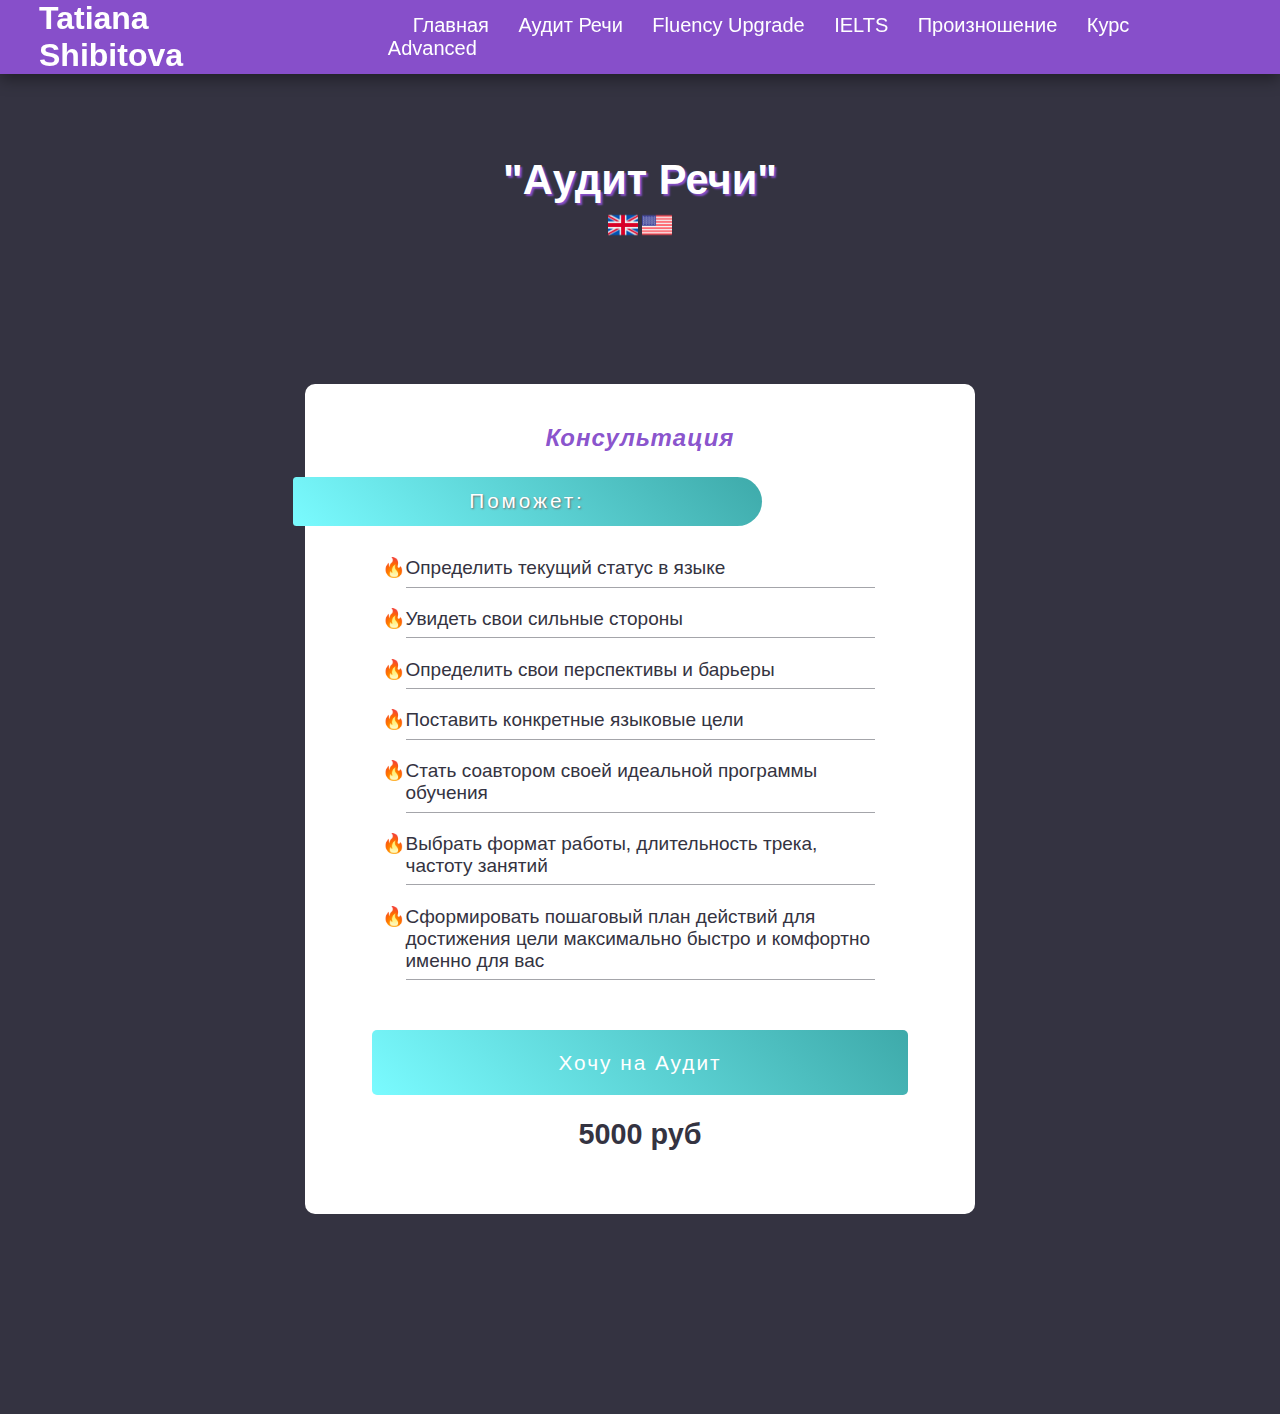
<file: audit.html>
<!DOCTYPE html>
<html lang="en">
<head>
    <meta charset="UTF-8">
    <meta name="viewport" content="width=device-width, initial-scale=1.0">
    <title>Document</title>
    <link rel="stylesheet" href="course.css">
    <link rel="icon" href="eng.png">
</head>
<body>
    
     <div class="navigation" onclick="show()">
        <button class="hamburger"  >
            <div id="bar1" class="bar"></div>
            <div id="bar2" class="bar"></div>
            <div id="bar3" class="bar"></div>
        </button>

        <div class= 'nav'>
            <ul>
                <li><a href="index.html" class="item ">Главная</a></li>
                <li><a href="audit.html" class="item ">Аудит Речи</a></li>
                <li><a href="course1.html" class="item ">Fluency Upgrade</a></li>
                <li><a href="course1.html" class="item ">IELTS</a></li>
                <li><a href="course1.html" class="item ">Произношение</a></li>
                <li><a href="course1.html" class="item ">Курс Advanced</a></li>
                <li><a href="#contact" class="item ">Отзывы</a></li>
            </ul>
        </div>
    </div>

    <nav class="navbar">
        <div class="logo">
            <h1>Tatiana Shibitova</h1>
        </div>
        <div class="menu">
            <a class="menu-item" href="index.html">Главная</a>
            <a href="audit.html" class="menu-item">Аудит Речи</a>
                <a href="course1.html" class="menu-item">Fluency Upgrade</a>
                <a href="course1.html" class="menu-item">IELTS</a>
                <a href="course1.html" class="menu-item">Произношение</a>
                <a href="course1.html" class="menu-item">Курс Advanced</a>
        </div>
    </nav>


    <div class="main">
        <div class="main-title">
            <h2>"Аудит Речи"</h2>
            <div class="img-wrap">
                <img src="./img/united-kingdom (1).png" alt="" width="30px"> 
                <img src="./img/united-states.png" alt="" width="30px">
            </div>
        </div>
    </div>

<div class="price-cont-wrap">
    <div class="card-cont">
        <div class="card plus">
            <h2><i>Консультация</i> </h2>
           
            <h3>Поможет: </h3>
            <ul class="audit">
                <li> Определить текущий статус в языке</li>
                <li>Увидеть свои сильные стороны </li>
                <li> Определить свои перспективы и барьеры</li>
                <li> Поставить конкретные языковые цели</li>
                <li>Стать соавтором своей идеальной программы обучения</li>
                <li>Выбрать формат работы, длительность трека, частоту занятий</li>
                <li>Сформировать пошаговый план действий для достижения цели максимально быстро и комфортно именно для вас</li>
                
                <button>Хочу на Аудит</button>
            </ul>
             <h1>5000 руб</h1>
        </div>
    </div>
</div>

<script src="script.js"></script>
</body>
</html>
</file>
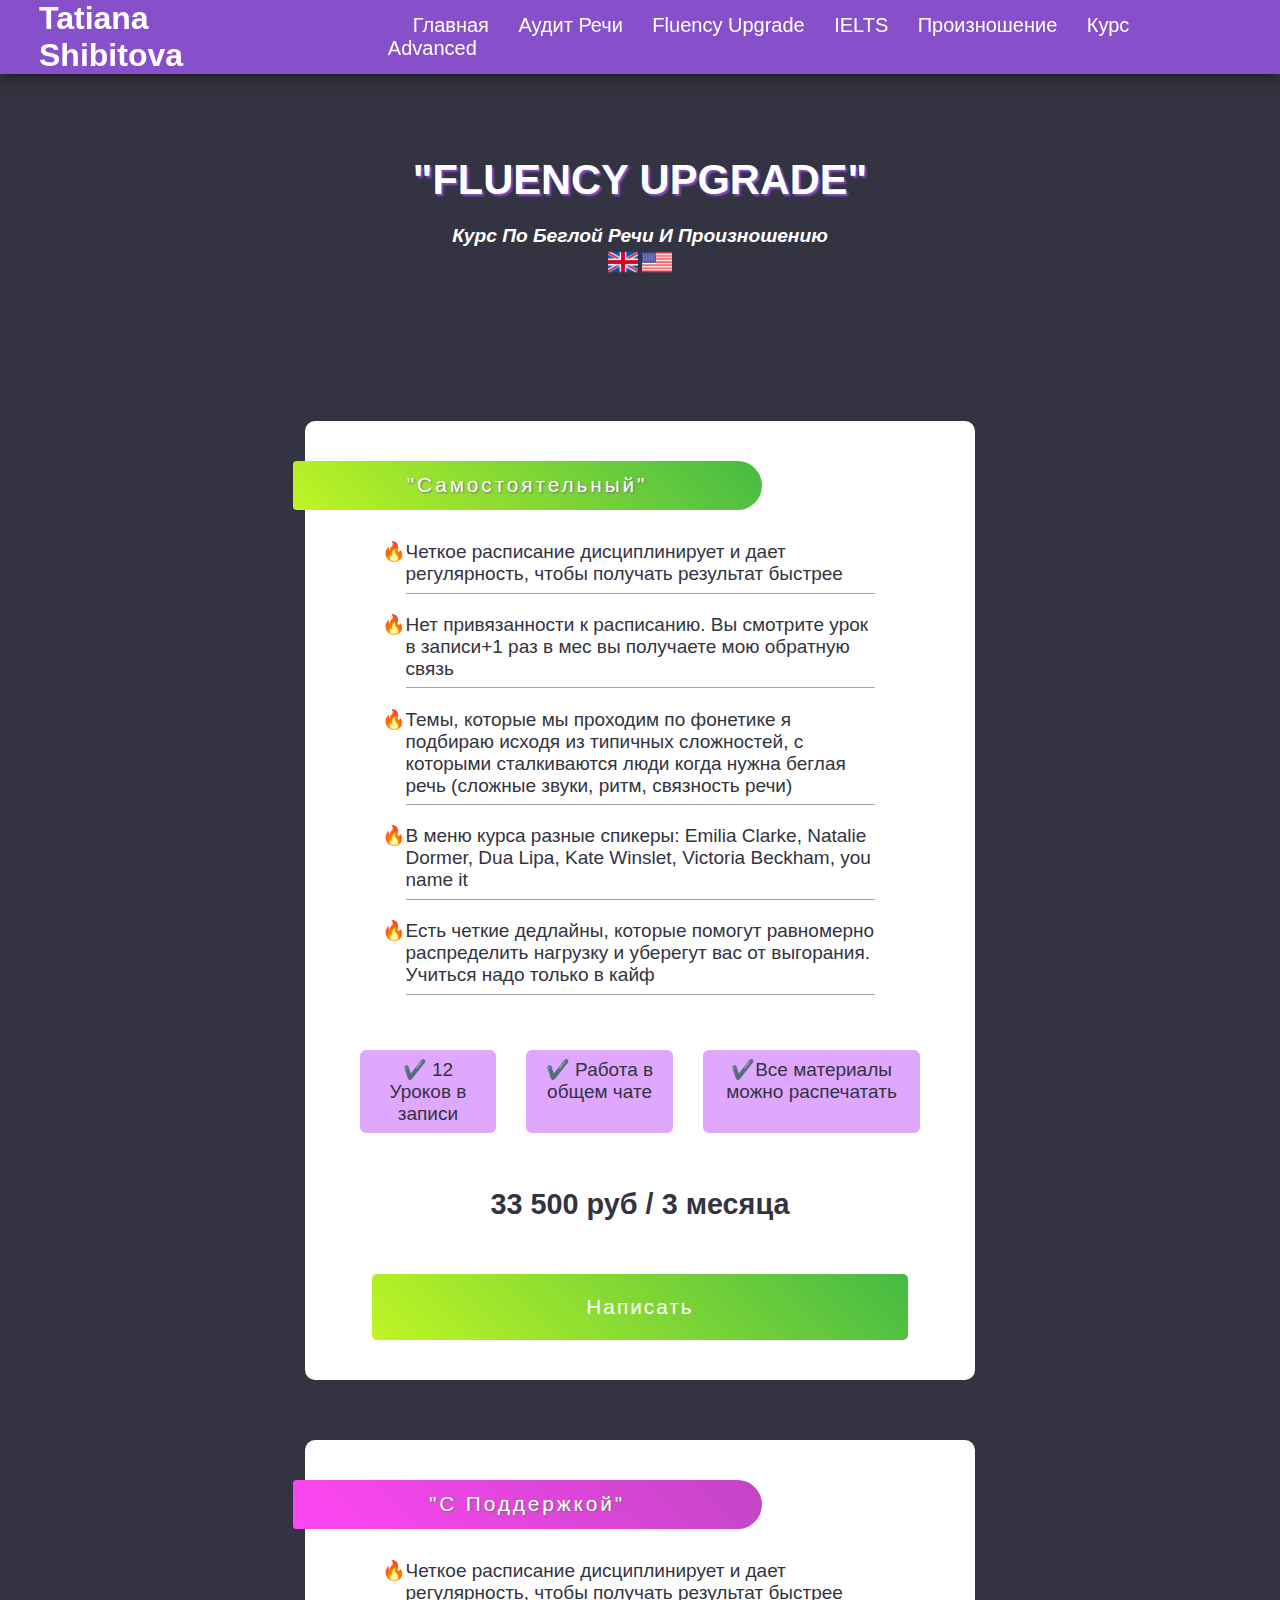
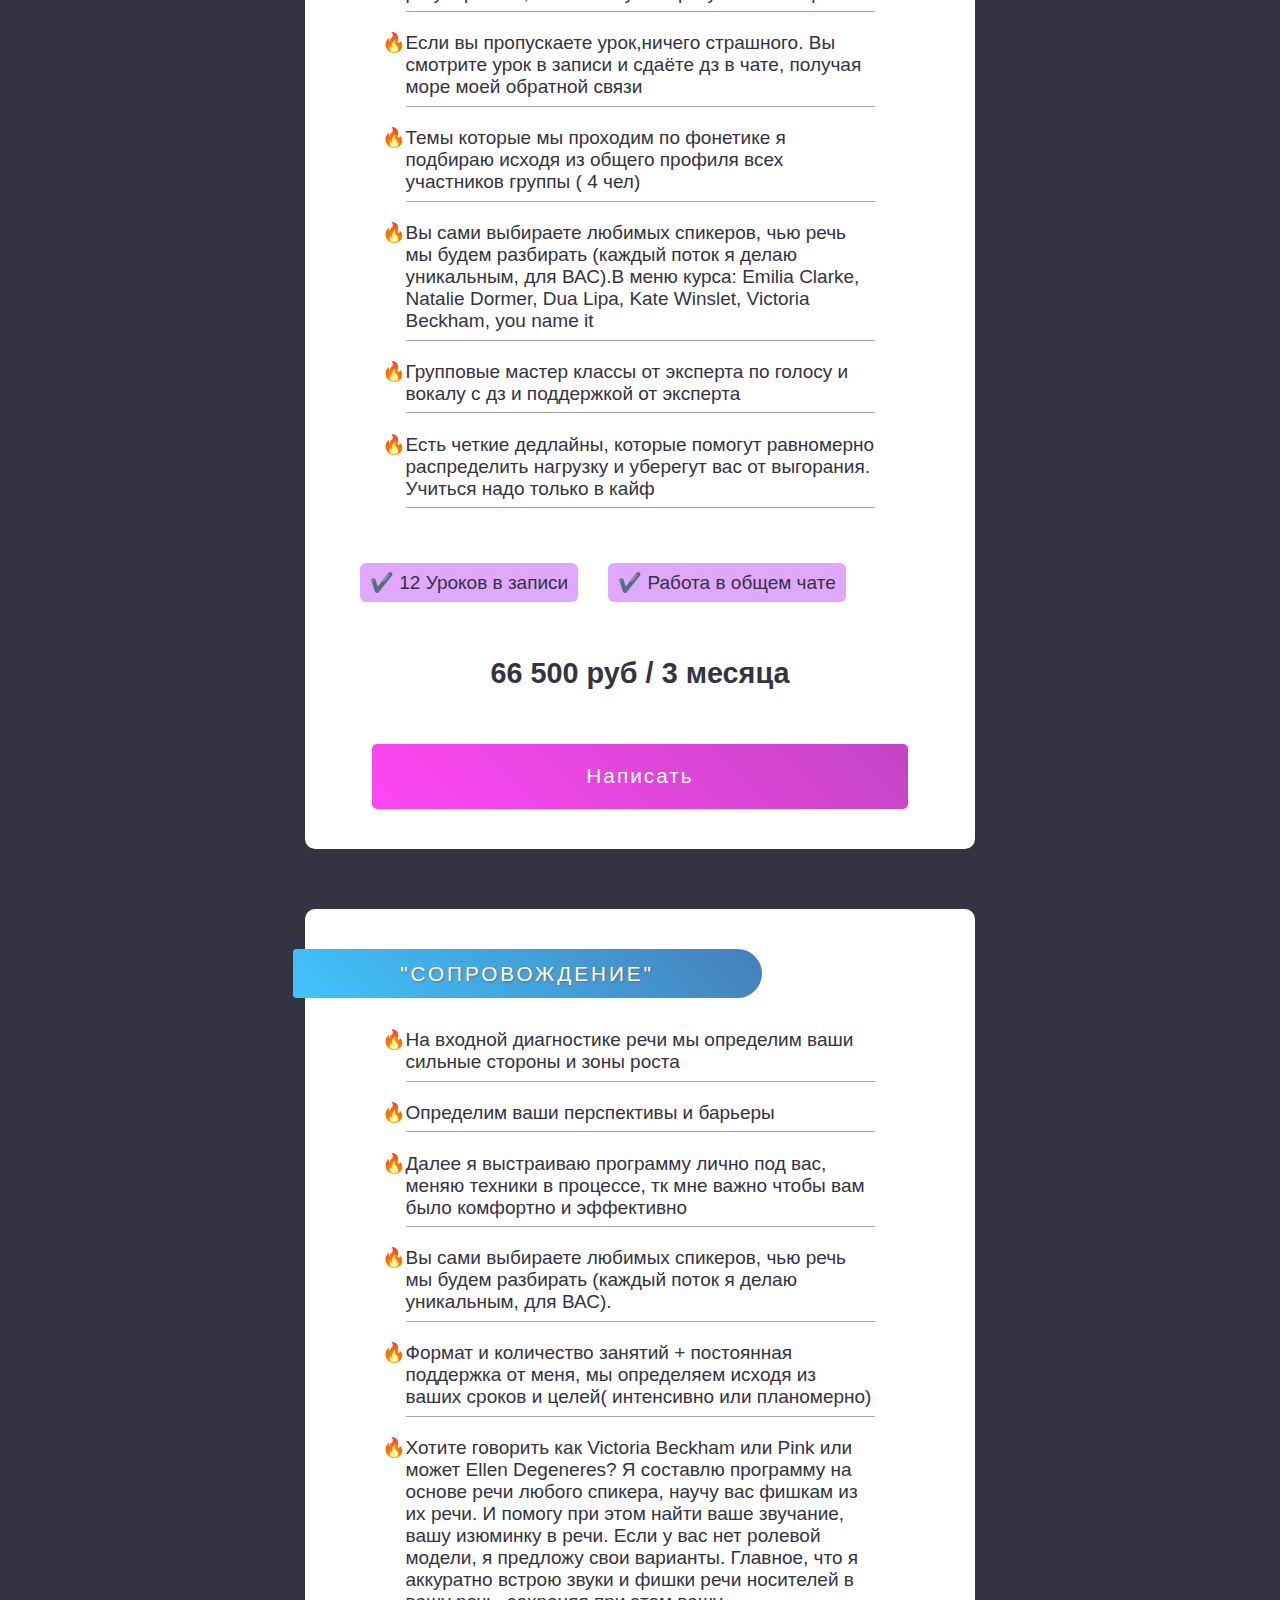
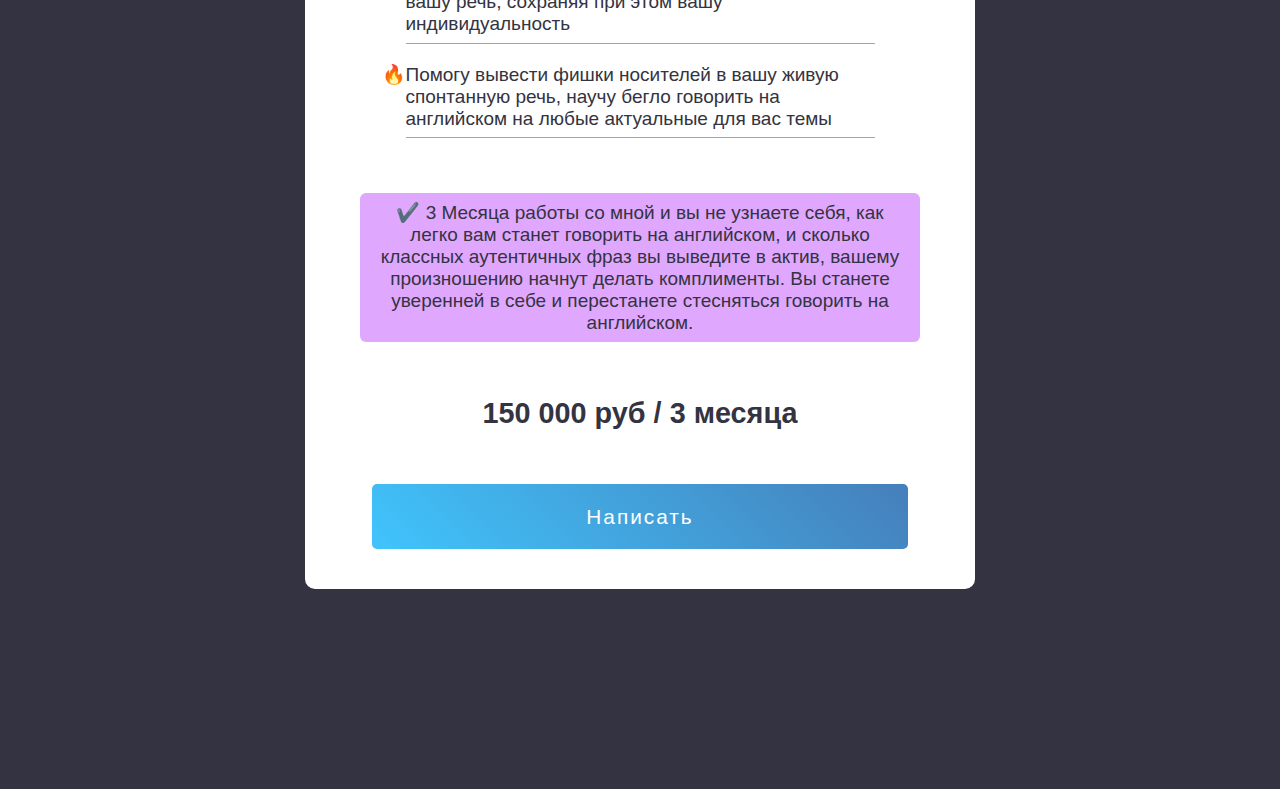
<file: course1.html>
<!DOCTYPE html>
<html lang="ru">
<head>
    <meta charset="UTF-8">
    <meta name="viewport" content="width=device-width, initial-scale=1.0">
    <title>Document</title>
    <link rel="stylesheet" href="course.css">
    <link rel="icon" href="eng.png">
</head>
<body>
     <div class="navigation" onclick="show()">
        <button class="hamburger"  >
            <div id="bar1" class="bar"></div>
            <div id="bar2" class="bar"></div>
            <div id="bar3" class="bar"></div>
        </button>

        <div class= 'nav'>
            <ul>
                <li><a href="index.html" class="item ">Главная</a></li>
                <li><a href="audit.html" class="item ">Аудит Речи</a></li>
                <li><a href="course1.html" class="item ">Fluency Upgrade</a></li>
                <li><a href="course1.html" class="item ">IELTS</a></li>
                <li><a href="course1.html" class="item ">Произношение</a></li>
                <li><a href="course1.html" class="item ">Курс Advanced</a></li>
                <li><a href="#contact" class="item ">Отзывы</a></li>
            </ul>
        </div>
    </div>

    <nav class="navbar">
        <div class="logo">
            <h1>Tatiana Shibitova</h1>
        </div>
        <div class="menu">
            <a class="menu-item" href="index.html">Главная</a>
            <a href="audit.html" class="menu-item">Аудит Речи</a>
                <a href="course1.html" class="menu-item">Fluency Upgrade</a>
                <a href="course1.html" class="menu-item">IELTS</a>
                <a href="course1.html" class="menu-item">Произношение</a>
                <a href="course1.html" class="menu-item">Курс Advanced</a>
        </div>
    </nav>

    <div class="main">
        <div class="main-title">
            <h2>"FLUENCY UPGRADE"</h2>
            <h4><i>Курс по беглой речи и произношению </i> </h4>
            <div class="img-wrap">
                <img src="./img/united-kingdom (1).png" alt="" width="30px"> 
                <img src="./img/united-states.png" alt="" width="30px">
            </div>
        </div>
    </div>

    <div class="price-cont-wrap">

        <div class="card-cont">
            <div class="card basic">
                <h3>"Самостоятельный"</h3>
                
                <ul>
                    <li>  Четкое расписание дисциплинирует и дает регулярность, чтобы получать результат быстрее</li>
                    <li>Нет привязанности к расписанию. Вы смотрите урок в записи+1 раз в мес вы получаете мою обратную связь</li>
                    <li> Темы, которые мы проходим по фонетике я подбираю исходя из типичных сложностей, с которыми сталкиваются люди когда нужна беглая речь (сложные звуки, ритм, связность речи)</li>
                    <li> В меню курса разные спикеры: Emilia Clarke, Natalie Dormer, Dua Lipa, Kate Winslet, Victoria Beckham, you name it</li>
                    <li>Есть четкие дедлайны, которые помогут равномерно распределить нагрузку и уберегут вас от выгорания. Учиться надо только в кайф </li>
                    <div class="check-div">
                        <div class="check">✔️ 12 Уроков в записи</div>
                        <div class="check">✔️ Работа в общем чате </div>
                        <div class="check">✔️Все материалы можно распечатать 
                        </div>
                    </div>
                    <h1>33 500 руб / 3 месяца</h1>
                    <button>Написать</button>
                </ul>
            </div>

            <div class="card standard">
                <h3>"С Поддержкой"</h3>
               
                <ul>
                    <li>  Четкое расписание дисциплинирует и дает регулярность, чтобы получать результат быстрее</li>
                    <li> Если вы пропускаете урок,ничего страшного. Вы смотрите урок в записи и сдаёте дз в чате, получая море моей обратной связи</li>
                    <li> Темы которые мы проходим по фонетике я подбираю исходя из общего профиля всех участников группы ( 4 чел)</li>
                    <li>Вы сами выбираете любимых спикеров, чью речь мы будем разбирать (каждый поток я делаю уникальным, для ВАС).В меню курса: Emilia Clarke, Natalie Dormer, Dua Lipa, Kate Winslet, Victoria Beckham, you name it</li>
                    <li>Групповые мастер классы от эксперта по голосу и вокалу с дз и поддержкой от эксперта</li>
                    <li>Есть четкие дедлайны, которые помогут равномерно распределить нагрузку и уберегут вас от выгорания. Учиться надо только в кайф</li>
                    <div class="check-div">
                        <div class="check">✔️ 12 Уроков в записи</div>
                        <div class="check">✔️ Работа в общем чате </div>
                    </div>
                     <h1>66 500 руб / 3 месяца</h1>
                    <button>Написать</button>
                </ul>
            </div>


            <div class="card pro">
                <h3>"СОПРОВОЖДЕНИЕ"</h3>
                
                <ul>
                    <li>  На входной диагностике речи мы определим ваши сильные стороны и зоны роста</li>
                    <li>Определим ваши перспективы и барьеры</li>
                    <li>Далее я выстраиваю программу лично под вас, меняю техники в процессе, тк мне важно чтобы вам было комфортно и эффективно</li>
                    <li>Вы сами выбираете любимых спикеров, чью речь мы будем разбирать (каждый поток я делаю уникальным, для ВАС).</li>
                    <li> Формат и количество занятий + постоянная поддержка от меня, мы определяем исходя из ваших сроков и целей( интенсивно или планомерно)</li>
                    <li>Хотите говорить как Victoria Beckham или Pink или может Ellen Degeneres? Я составлю программу на основе речи любого спикера, научу вас фишкам из их речи. И помогу при этом найти ваше звучание, вашу изюминку в речи. Если у вас нет ролевой модели, я предложу свои варианты. Главное, что я аккуратно встрою звуки и фишки речи носителей в вашу речь, сохраняя при этом вашу индивидуальность</li>
                    <li>Помогу вывести фишки носителей в вашу живую спонтанную речь, научу бегло говорить на английском на любые актуальные для вас темы</li>
                    <div class="check-div">
                        <div class="check">✔️ 3 Месяца работы со мной и вы не узнаете себя, 
                            как легко вам станет говорить на английском, и сколько классных 
                            аутентичных фраз вы выведите в актив, вашему произношению начнут делать 
                            комплименты. Вы станете уверенней в себе и перестанете стесняться говорить на английском. </div>
                    </div>
                    <h1>150 000 руб / 3 месяца</h1>
                    <button>Написать</button>
                </ul>
            </div>
        </div>

    </div>
  
    <script src="script.js"></script>

</body>
</html>
</file>
<file: course.css>
*{
    margin: 0;
    padding: 0;
    box-sizing: border-box;
    font-family:'Roboto', sans-serif;
}
body{
    background: var(--sections-bg);
}


html{
    scroll-behavior: smooth;
}
ul{
    list-style: none;;
}
a{
    text-decoration: none;
}
img{
    /* display: block; */
    max-width: 100%;
    height: auto;
}


:root{
    --main-color:#8850ccfd;
    --about-color:#f0ece0;
    --big-font:5rem;
    --radius:6px;
    --text-color:#c4c4c4f3;
    --text-color2:#341283;
    --sections-bg:#343341;
}


.container {
	/* min-height: 100vh; */
	width: 100%;
	display: flex;
	align-items: center;
	justify-content: center;
}


.nav{
    position: absolute;
    /* top: 120px;
    right: 40px;
    width: 227px; */
    display: flex;
    flex-direction: column;
    align-items: center;
    justify-content: center;
    width: 100%;
    background-color: var(--main-color);
}

.navigation{
    display: none;
    position: fixed;
    top: -100%;
    /* right: -400px; */
    /* right: -100%; */
    /* width: 170px; */
    /* height: 100%; */
    width: 100%;
    background-color: var(--main-color);
    transition: .5s;
	z-index: 20;
    
}
.nav ul li a{
    color: white;
    list-style-type: none;
}
.navigation ul li {
    color: #fff;
/*     text-align: right; */
    text-transform: uppercase;
    list-style-type: none;
    font-size: 16px;
    padding: 25px 20px;
	/* margin-left: 120px; */
}

.hamburger, .bar{
    position: fixed;
} 

.hamburger{
    display: block;
    top: 7%;
    left: 85%;
    width: 30px;
    height: 45px;
    transform: translateY(-50%);
    border: 0;
    background: 0 0;
}

.bar{
    top: 3px;
    background: #fefefe;
    width: 100%;
    height: 4px;
    transition: all .3s ease-in;
}

#bar2{
    top: 11px;
}

#bar3{
    top: 19px;
}

.navigation.active{
    top: 52px;
	background-color: var(--main-color);
}

.hamburger.open #bar1{
    background-color: #fff;
    transform: rotate(45deg) translate(6px, 5px);
}

.hamburger.open #bar2{
    background-color: transparent;
}

.hamburger.open #bar3{
    background-color: #fff;
    transform: rotate(-45deg) translate(6px, -5px);
}



.navbar {
    width: 100%;
    display: flex;
    justify-content: space-between;
    align-items: center;
    min-height: 60px;
    position: fixed;
    background-color: var(--main-color);
    color: white;
    box-shadow: 0 5px 15px 0 rgb(0,0,0,0.4);
    top: 0;
	z-index: 10;
}
.logo{
    margin-left: 39px;
    /* text-shadow: -2px 2px 2px #2c2c2c; */
}
.menu{
    margin-left: 100px;
    margin-right: 100px;
    list-style: none;
}
.menu-item{
    margin-left: 25px;
    color: #ffffff;
    text-decoration-line: none;
    font-size: 20px;
}




.main{
    /* min-height: 100vh; */
    background-color: var(--sections-bg);
}
.main-title{
    display: flex;
    flex-direction: column;
    align-items: center;
    color: white;
    padding-top: 150px;
}
.main-title h2{
    font-size: 2.6rem;
    text-shadow: 2px 2px 2px var(--main-color);
    text-transform: capitalize;
    line-height: 60px;
}
.main-title h4{
    font-size: 1.2rem;
    text-transform: capitalize;
    margin-top: 15px;
}
.price-cont-wrap{
    display: flex;
    flex-direction: column;
    align-items: center;
    padding-bottom: 200px;
}

.check-div{
    display: flex;
    margin: 40px;
}
.check{
    padding: 8px 10px;
    color: var(--sections-bg);
    background-color: #e0a6fffd;
    margin: 15px;
    font-size: 19px;
    border-radius: var(--radius);
}


/* .one{
    background:linear-gradient(#79bd95, #2f583f) ;
} */
.card-cont{
    display: flex;
    flex-direction: column;
    align-items: center;
    margin-top: 80px;
}
.card{
    margin-top: 60px;
    width: 100%;
    position: relative;
    background-color: white;
    border-radius: 10px;
    text-align: center;
    padding: 2.5rem 0;
    max-width: 670px;
}
.card h3{
    width: 70%;
    padding: 0.6em 0;
    background-color: #45ba45;
    color: white;
    border-radius: 5px 35px 35px 5px;
    margin-left: -0.6em;
    font-size: 1.3rem;
    font-weight: 400;
    letter-spacing: 0.14em;
    text-shadow: 1px 1px 2px #6e6e6e;
	margin-botton:20px;
}
.card h1{
    font-size: 1.8rem;
    margin: 0.8em 0;
    color: #343341;
}
.card ul {
	margin-top:30px;
}
.card ul li {
    position: relative;
    margin: auto;
    width: 70%;
    font-size: 19px;
    padding-bottom: 0.4em;
    color: #343341;
    text-align: left;
}
.card ul li::marker{
    content: '🔥';
}
.card ul li:not(:last-child){
    margin-bottom: 1.2rem;
    border-bottom: 1px solid #a4a5aa;
}
.card button{
    font-size: 1.3rem;
    letter-spacing: 2px;
    margin-top: 1.9rem;
    width: 80%;
    padding: 1em 0;
    background-color: #45ba45;
    border: none;
    border-radius: 5px;
    color: white;
}


.basic h3,.basic button{
    background: linear-gradient(45deg, #bff524, #45ba45);
}
.standard h3,.standard button{
    background: linear-gradient(45deg, #ff46f3, #c345c5);
}

.pro h3,.pro button{
    background: linear-gradient(45deg, #40c4fc, #457fba);
}
.plus h3,.plus button{
    background: linear-gradient(45deg, #7afbff, #3eaaaa);
}
.audit{
    margin-top: 30px;
}
.card h2{
	margin-bottom:25px;
    letter-spacing: 1px;
    color: var(--main-color);
}



@media all and (max-width:1024px){
    .navigation{
        display: block;
    }
    .hamburger{
        display: block;
        top: 4%;
        left: 89%;
        width: 30px;
        height: 47px;
        transform: translateY(-70%);
        border: 0;
        background: 0 0;
    }
    .navbar{
    padding: 19px;
    width: 100%;
    }
    .navbar a{
        display: none;
    }
    .logo{
        margin-left: 20px;
        font-size: 13px;
    }

}

@media all and (max-width:830px){
    
    .navigation{
        display: block;
    }
    .hamburger{
        display: block;
        top: 4.8%;
        left: 89%;
        width: 30px;
        height: 47px;
        transform: translateY(-70%);
        border: 0;
        background: 0 0;
    }
    .navbar{
    padding: 19px;
    width: 100%;
    }
    .navbar a{
        display: none;
    }
    .logo{
        margin-left: 20px;
        font-size: 13px;
    }
}

@media all and (max-width:500px){
    .navigation{
        display: block;
    }
    .hamburger{
        display: block;
        top: 5%;
        left: 85%;
        width: 30px;
        height: 43px;
        transform: translateY(-50%);
        border: 0;
        background: 0 0;
    }
    .navbar{
    padding: 15px;
    width: 100%;
    }
    .navbar a{
        display: none;
    }
    .logo{
        margin-left: 12px;
        font-size: 12px;
    }
    .main-title{
        display: flex;
        flex-direction: column;
        align-items: center;
        color: white;
        padding-top: 100px;
    }
    .main-title h2{
        font-size: 1.5rem;
        text-shadow: 2px 2px 2px var(--main-color);
        text-transform: capitalize;
        line-height: 60px;
    }
    .main-title h4{
        font-size: 1rem;
        text-transform: capitalize;
        margin-top: 15px;
    }
    .price-cont{
        margin-top: 40px;
        max-width: 320px;
    }
    .check-div{
        display: flex;
        flex-direction: column;
        margin: 30px;
    }
    .check{
        padding: 13px 21px;
        color: var(--sections-bg);
        background-color: #e0a6fffd;
        margin: 10px;
        border-radius: var(--radius);
    }
    .img-wrap img{
        width: 29px;
        margin-top: 6px;
    }
    .card{
        margin-top: 60px;
        max-width: 320px;
    }
    .card h3{
        width: 85%;
        margin-left: -0.5em;
        font-size: 1.1rem;
        letter-spacing: 0.14em;
        text-shadow: 1px 1px 2px #6e6e6e;
    }
    .card h1{
        font-size: 1.4rem;
        margin: 0.8em 0;
    }
    .card-cont{
        margin-top: 40px;
    }
    
}
@media all and (max-width:380px){
    .navigation{
        display: block;
    }
    .hamburger{
        display: block;
        top: 5%;
        left: 85%;
        width: 30px;
        height: 43px;
        transform: translateY(-50%);
        border: 0;
        background: 0 0;
    }
    .navbar{
    padding: 15px;
    width: 100%;
    }
    .navbar a{
        display: none;
    }
    .logo{
        margin-left: 12px;
        font-size: 11px;
    }
}
</file>
